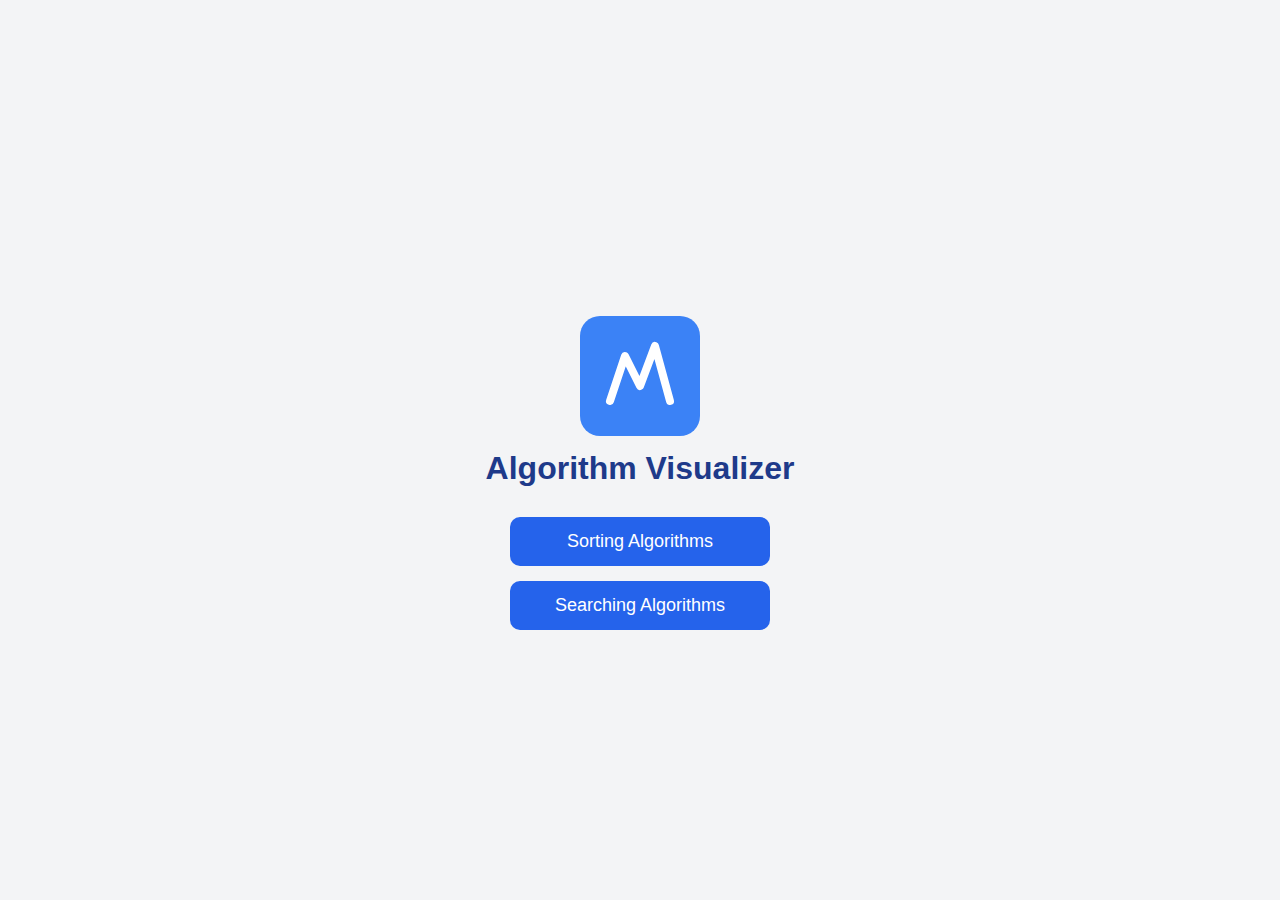
<file: Algorithm-visualisation-main/Algorithm-visualisation-main/AlgorithmVisualizer/pages/home.html>
<!DOCTYPE html>
<html lang="en">
<head>
  <meta charset="UTF-8">
  <title>Algorithm Visualizer – Home</title>
  <meta name="viewport" content="width=device-width, initial-scale=1.0"/>

  <!-- Correct stylesheet paths -->
  <link rel="stylesheet" href="../styles/main.css">
  <link rel="stylesheet" href="../styles/home.css">

  <style>
    body {
      background: #f3f4f6;
      font-family: "Poppins", sans-serif;
    }
    .home-container {
      text-align: center;
      margin-top: 60px;
    }
    .logo-img {
      width: 120px;
      margin-bottom: 10px;
    }
    .app-title {
      font-size: 32px;
      font-weight: 700;
      margin-bottom: 30px;
    }
    .nav-button {
      display: block;
      width: 260px;
      margin: 15px auto;
      padding: 14px;
      text-decoration: none;
      color: white;
      background: #2563eb;
      border-radius: 10px;
      font-size: 18px;
      transition: 0.2s;
    }
    .nav-button:hover {
      background: #1d4ed8;
      transform: scale(1.03);
    }
    body {
    opacity: 0;
    animation: fadeHome 1.0s forwards ease-out;
  }

  @keyframes fadeHome {
    from { opacity: 0; }
    to   { opacity: 1; }
  }
  </style>
</head>

<body>

  <div class="home-container">
      <img src="../assets/logo.svg" class="logo-img" alt="Logo" />

      <h1 class="app-title">Algorithm Visualizer</h1>

      <a href="sorting.html" class="nav-button">Sorting Algorithms</a>
      <a href="searching.html" class="nav-button">Searching Algorithms</a>
  </div>

  <!-- Correct path to app.js -->
  <script type="module">
    import { initCommon } from "../scripts/app.js";
    initCommon({
      logoPath: "../assets/logo.svg",
      enableKeyboardShortcuts: false
    });
  </script>

</body>
</html>
</file>
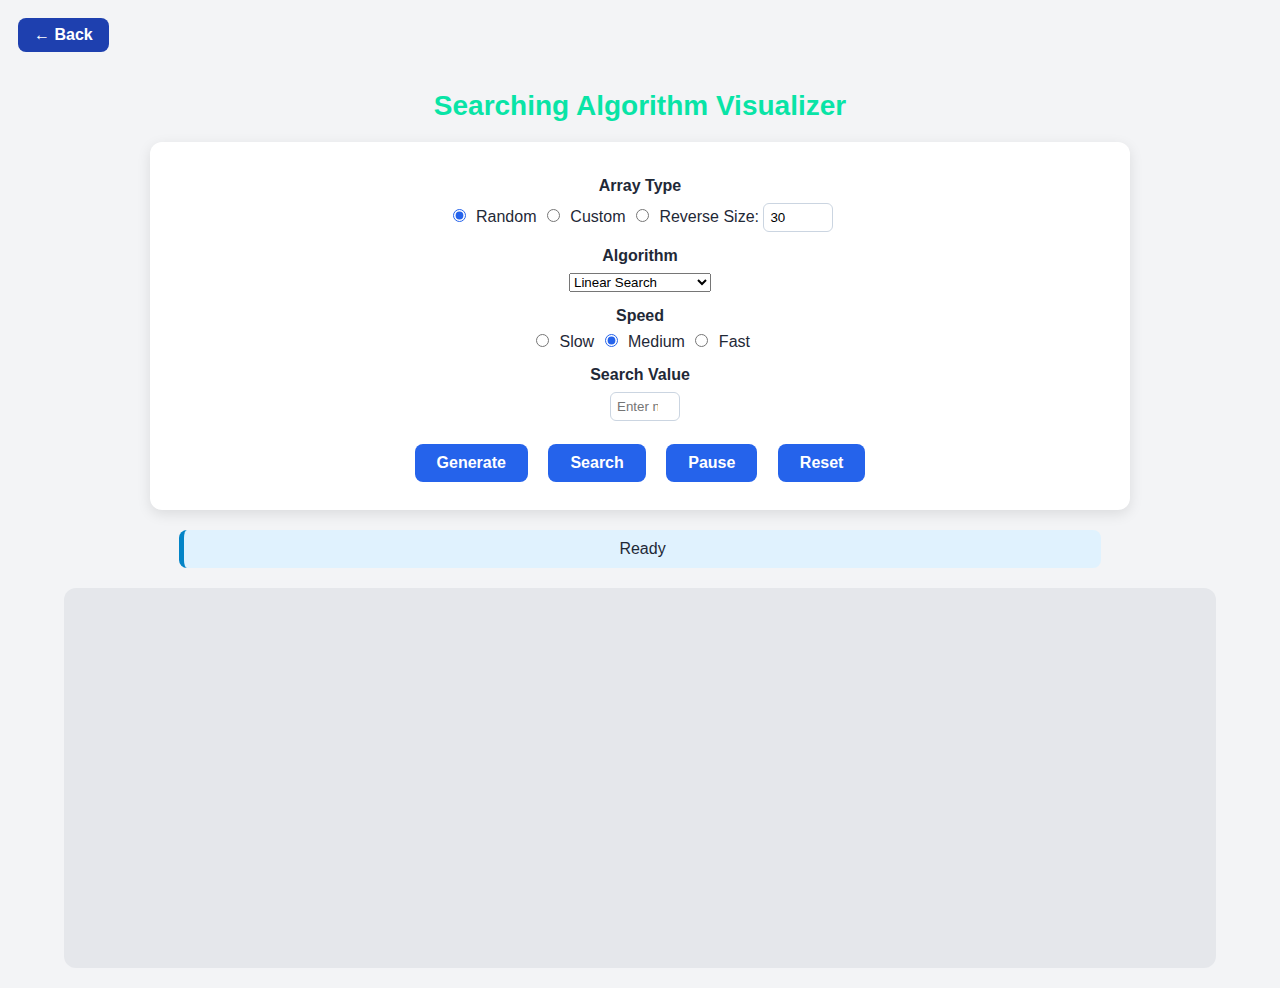
<file: Algorithm-visualisation-main/Algorithm-visualisation-main/AlgorithmVisualizer/pages/searching.html>
<!DOCTYPE html>
<html lang="en">
<head>
  <meta charset="UTF-8">
  <title>Searching Visualizer</title>
  <meta name="viewport" content="width=device-width, initial-scale=1.0"/>

  <link rel="stylesheet" href="../styles/main.css">
  <link rel="stylesheet" href="../styles/searching.css">
  <link rel="stylesheet" href="../styles/components/buttons.css">
  <link rel="stylesheet" href="../styles/components/sliders.css">
  <link rel="stylesheet" href="../styles/components/bars.css">
</head>

<body>
 <!-- 🔙 BACK BUTTON -->
  <a href="home.html" class="back-btn">← Back</a>
  <div class="page-container">

    <h2 class="header">Searching Algorithm Visualizer</h2>

    

    <div class="controls-panel">

      <div class="control-group">
        <h4>Array Type</h4>
        <label><input type="radio" name="searchArrayType" value="random" checked> Random</label>
        <label><input type="radio" name="searchArrayType" value="custom"> Custom</label>
        <label><input type="radio" name="searchArrayType" value="reverse"> Reverse</label>

        <input type="text" id="customSearchArrayInput" class="input-box" placeholder="4,7,1,9">
        <label>Size: <input type="number" id="searchArraySize" value="30"></label>
      </div>

      <div class="control-group">
        <h4>Algorithm</h4>
        <select id="searchAlgorithmSelect">
          <option value="linear">Linear Search</option>
          <option value="binary">Binary Search</option>
          <option value="jump">Jump Search</option>
          <option value="interpolation">Interpolation Search</option>
          <option value="exponential">Exponential Search</option>
        </select>
      </div>

      <div class="control-group">
        <h4>Speed</h4>
        <label><input type="radio" name="searchSpeed" value="fullslow"> Slow</label>
        <label><input type="radio" name="searchSpeed" value="medium" checked> Medium</label>
        <label><input type="radio" name="searchSpeed" value="slow"> Fast</label>
      </div>

      <div class="control-group">
        <h4>Search Value</h4>
        <input type="number" id="searchValue" class="input-box" placeholder="Enter number">
      </div>

      <div class="buttons-group">
        <button id="generateSearchBtn">Generate</button>
        <button id="searchBtn">Search</button>
        <button id="pauseSearchBtn" >Pause</button>
        <button id="resetSearchBtn">Reset</button>
      </div>

    </div>
<div id="statusBar" class="status-bar">Ready</div>
    <div id="searchingBarsContainer" class="bars-container"></div>
<div id="statusBar"></div>
<div id="complexityBar"></div>
<div id="tipsBar"></div>

  </div>

  <script type="module">
    import { wireSearchingUI } from "../scripts/searching/searchingUI.js";
    import { initCommon } from "../scripts/app.js";

    initCommon({
      logoPath: "../assets/logo.svg",
      enableKeyboardShortcuts: true
    });

    wireSearchingUI("#searchingBarsContainer");
  </script>

</body>
</html>
</file>
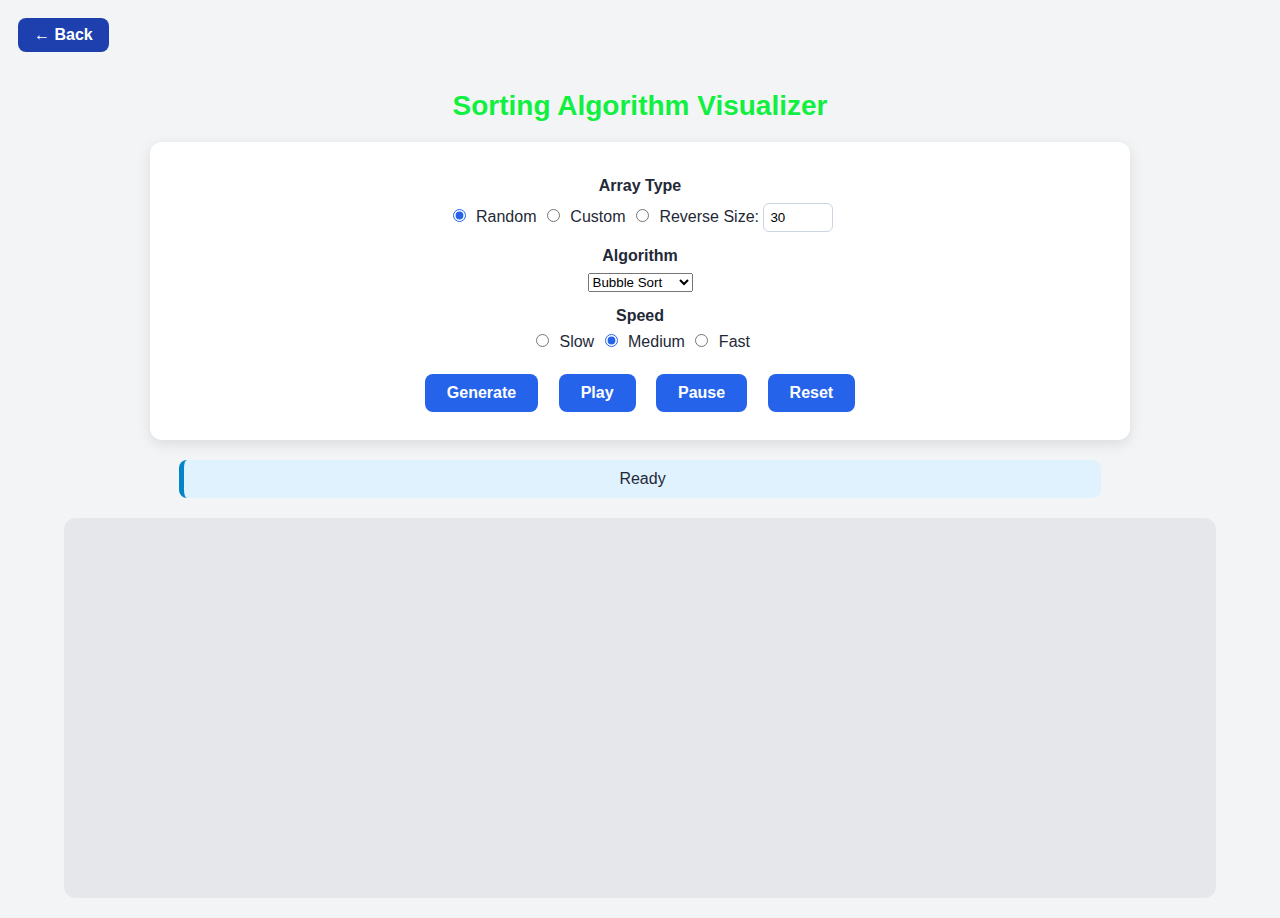
<file: Algorithm-visualisation-main/Algorithm-visualisation-main/AlgorithmVisualizer/pages/sorting.html>
<!DOCTYPE html>
<html lang="en">
<head>
  <meta charset="UTF-8">
  <title>Sorting Visualizer</title>
  <meta name="viewport" content="width=device-width, initial-scale=1.0"/>

  <link rel="stylesheet" href="../styles/main.css">
  <link rel="stylesheet" href="../styles/sorting.css">
  <link rel="stylesheet" href="../styles/components/buttons.css">
  <link rel="stylesheet" href="../styles/components/sliders.css">
  <link rel="stylesheet" href="../styles/components/bars.css">
</head>

<body>

  <a href="home.html" class="back-btn">← Back</a>

  <div class="page-container">

    <h2 class="header">Sorting Algorithm Visualizer</h2>

    

    <!-- CONTROL PANEL -->
    <div class="controls-panel">

      <!-- ARRAY TYPE -->
      <div class="control-group">
        <h4>Array Type</h4>
        <label><input type="radio" name="arrayType" value="random" checked> Random</label>
        <label><input type="radio" name="arrayType" value="custom"> Custom</label>
        <label><input type="radio" name="arrayType" value="reverse"> Reverse</label>

        <input type="text" id="customArrayInput" class="input-box" placeholder="10,20,30">
        <label>Size: <input type="number" id="arraySize" value="30"></label>
      </div>

      <!-- ALGORITHM SELECT -->
      <div class="control-group">
        <h4>Algorithm</h4>
        <select id="algorithmSelect">
          <option value="bubble">Bubble Sort</option>
          <option value="selection">Selection Sort</option>
          <option value="insertion">Insertion Sort</option>
          <option value="merge">Merge Sort</option>
          <option value="quick">Quick Sort</option>
        </select>
      </div>

      <!-- SPEED -->
      <div class="control-group">
        <h4>Speed</h4>
        <label><input type="radio" name="speed" value="fullslow"> Slow</label>
        <label><input type="radio" name="speed" value="medium" checked> Medium</label>
        <label><input type="radio" name="speed" value="slow"> Fast</label>
      </div>

      <!-- BUTTONS -->
      <div class="buttons-group">
        <button id="generateBtn">Generate</button>
        <button id="playBtn">Play</button>
        <button id="pauseBtn" disabled>Pause</button>
        <button id="resetBtn">Reset</button>
      </div>

    </div>
<div id="statusBar" class="status-bar">Ready</div>
    <!-- BARS -->
    <div id="sortingBarsContainer" class="bars-container"></div>
    <div id="statusBar"></div>
<div id="complexityBar"></div>
<div id="tipsBar"></div>

  </div>

  <!-- JS -->
  <script type="module">
    import { wireSortingUI } from "../scripts/sorting/sortingUI.js";
    import { initCommon } from "../scripts/app.js";

    initCommon({
      logoPath: "../assets/logo.svg",
      enableKeyboardShortcuts: true
    });

    wireSortingUI("#sortingBarsContainer");
  </script>

</body>
</html>
</file>
<file: Algorithm-visualisation-main/Algorithm-visualisation-main/AlgorithmVisualizer/styles/home.css>
body {
  display: flex;
  justify-content: center;
  align-items: center;
  height: 100vh;
}

.home-container {
  text-align: center;
}

.logo-img {
  width: 120px;
  margin-bottom: 10px;
}

.app-title {
  font-size: 32px;
  font-weight: 700;
  color: #1e3a8a;
  margin-bottom: 30px;
}

.nav-button {
  display: block;
  width: 260px;
  margin: 15px auto;
  padding: 14px;
  background: #2563eb;
  color: white;
  border-radius: 10px;
  text-decoration: none;
  font-size: 18px;
  transition: 0.2s ease;
}

.nav-button:hover {
  background: #1d4ed8;
  transform: scale(1.05);
}
</file>
<file: Algorithm-visualisation-main/Algorithm-visualisation-main/AlgorithmVisualizer/styles/searching.css>
.header {
  color: #09e4a6;
}

/* Hide custom input by default */
#customSearchArrayInput {
  display: none;
}

.buttons-group button {
  margin: 5px;
}

/* Container height for searching chart */
#searchingBarsContainer {
  height: 380px;
}
.bars-container {
  width: 100%;
  min-height: 350px;
  padding-bottom: 30px; /* space for numbers */
  display: flex;
  justify-content: center;
  align-items: flex-end;
}
</file>
<file: Algorithm-visualisation-main/Algorithm-visualisation-main/AlgorithmVisualizer/styles/components/buttons.css>
button {
  padding: 10px 22px;
  border-radius: 8px;
  border: none;
  background: #2563eb;
  color: white;
  font-weight: 600;
  cursor: pointer;
  transition: 0.2s ease;
}

button:hover {
  background: #1d4ed8;
  transform: translateY(-2px);
}

button:disabled {
  background: #94a3b8;
  cursor: not-allowed;
  transform: none;
}
.buttons-group {
  margin-top: 12px;
}

.buttons-group button {
  margin: 8px;
  padding: 10px 20px;
  font-size: 16px;
}
.buttons-group button {
  margin: 8px;
  padding: 10px 22px;
  font-size: 16px;
}
</file>
<file: Algorithm-visualisation-main/Algorithm-visualisation-main/AlgorithmVisualizer/styles/components/sliders.css>
input[type="radio"] {
  accent-color: #2563eb;
  cursor: pointer;
  margin: 0 6px;
}

input[type="number"] {
  padding: 6px;
  width: 70px;
  border-radius: 6px;
  border: 1px solid #cbd5e1;
}
</file>
<file: Algorithm-visualisation-main/Algorithm-visualisation-main/AlgorithmVisualizer/styles/components/bars.css>
.av-bar {
  width: 12px;
  margin: 0 2px;
  background: #3b82f6; /* blue default */
  border-radius: 4px 4px 0 0;
  transition: height 0.08s linear, background 0.08s linear;
}

/* Color states */
.av-bar.blue {
  background: #3b82f6;
}

.av-bar.orange {
  background: #fb923c;
}

.av-bar.red {
  background: #ef4444;
}

.av-bar.green {
  background: #10b981;
}
.bar {
  border-radius: 4px;
  transition: height 0.25s ease, background 0.2s ease;
}

.bar span {
  user-select: none;
}
.bars-container {
  display: flex;
  justify-content: center;
  align-items: flex-end;
  gap: 4px;
}
.bar {
  overflow: visible !important;   /* REQUIRED */
  display: flex;
  justify-content: center;
  align-items: flex-end;
  position: relative;
}

.bar span {
  position: absolute;
  bottom: -20px;
  color: #000;
  font-weight: 700;
  font-size: 14px;
  user-select: none;
}
</file>
<file: Algorithm-visualisation-main/Algorithm-visualisation-main/AlgorithmVisualizer/styles/sorting.css>
.header {
  color: #11f041;
}

/* Hide custom input by default */
#customArrayInput {
  display: none;
}

.buttons-group button {
  margin: 5px;
}

/* Container height for sorting chart */
#sortingBarsContainer {
  height: 380px;
}
.bars-container {
  width: 100%;
  min-height: 350px;
  padding-bottom: 30px; /* space for numbers */
  display: flex;
  justify-content: center;
  align-items: flex-end;
}
</file>
<file: Algorithm-visualisation-main/Algorithm-visualisation-main/AlgorithmVisualizer/styles/main.css>
/* GLOBAL RESET */
* {
  margin: 0;
  padding: 0;
  box-sizing: border-box;
  font-family: "Poppins", sans-serif;
}

body {
  background: #f3f4f6;
  color: #1f2937;
}

.page-container {
  width: 90%;
  margin: auto;
  text-align: center;
}

/* PAGE HEADERS */
.header {
  font-size: 28px;
  margin: 20px 0;
  font-weight: 700;
  color: #1d4ed8;
}

/* STATUS BAR */
.status-bar {
  background: #e0f2fe;
  padding: 10px;
  width: 80%;
  margin: auto;
  border-radius: 8px;
  font-size: 16px;
  font-weight: 500;
  border-left: 5px solid #0284c7;
}

/* CONTROL PANEL */
.controls-panel {
  background: white;
  padding: 20px;
  width: 85%;
  margin: 20px auto;
  border-radius: 12px;
  box-shadow: 0px 4px 14px rgba(0,0,0,0.1);
}

.control-group {
  margin: 15px 0;
}

.control-group h4 {
  margin-bottom: 8px;
}

.input-box {
  padding: 6px;
  margin-left: 10px;
  border-radius: 6px;
  border: 1px solid #cbd5e1;
}

/* BOTTOM INFO */
.bottom-info {
  margin-top: 15px;
  font-size: 14px;
  color: #4b5563;
}

.bars-container {
  height: 380px;
  width: 90%;
  background: #e5e7eb;
  margin: 20px auto;
  border-radius: 12px;
  display: flex;
  align-items: flex-end;
  overflow: hidden;
}
/* BACK BUTTON */
.back-btn {
  display: inline-block;
  margin: 18px;
  padding: 8px 16px;
  background: #1e40af;
  color: white;
  border-radius: 8px;
  font-size: 16px;
  font-weight: 600;
  text-decoration: none;
  transition: 0.2s ease;
}

.back-btn:hover {
  background: #1e3a8a;
  transform: scale(1.05);
}
</file>
